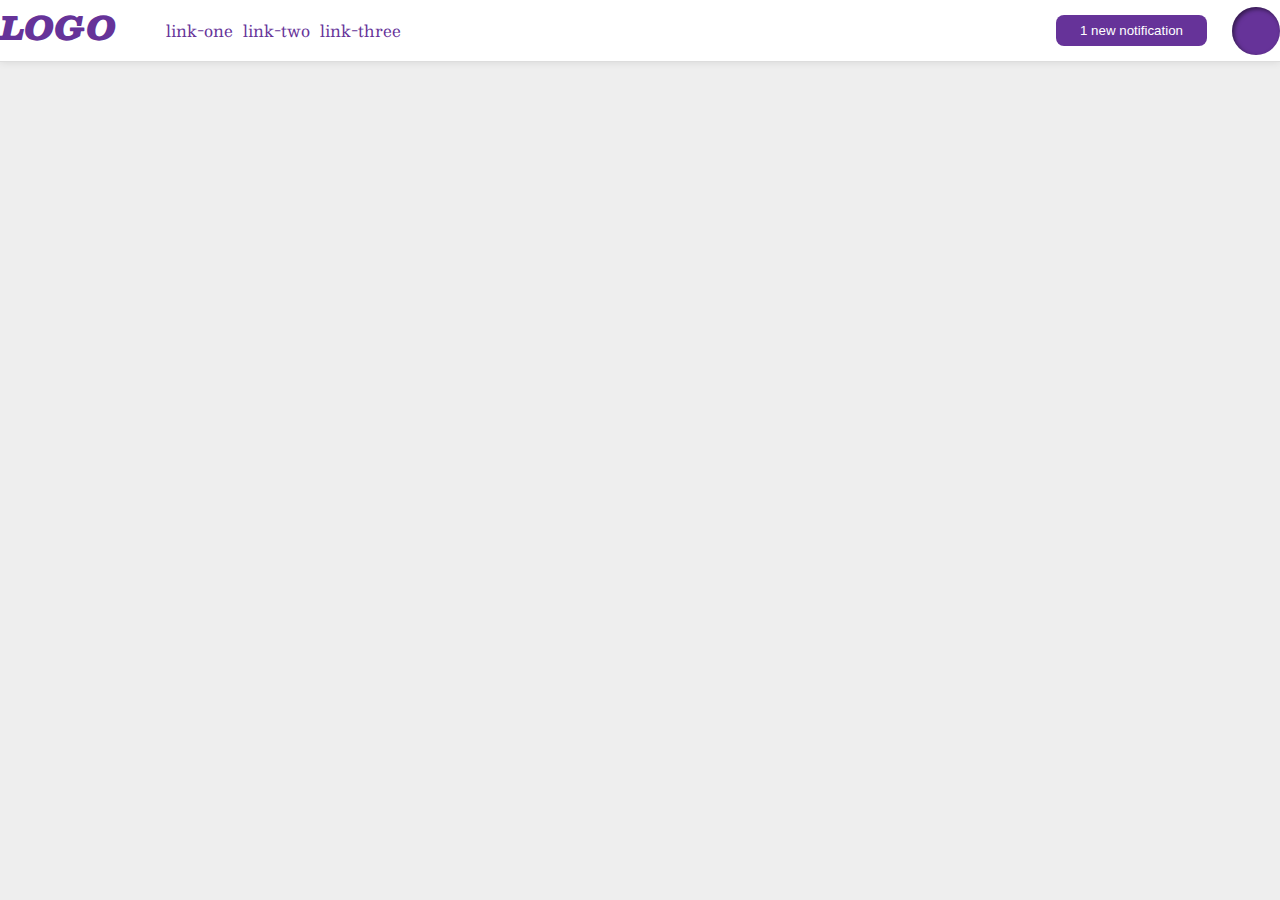
<file: flex/03-flex-header-2/index.html>
<!DOCTYPE html>
<html lang="en">
  <head>
    <meta charset="UTF-8">
    <meta http-equiv="X-UA-Compatible" content="IE=edge">
    <meta name="viewport" content="width=device-width, initial-scale=1.0">
    <title>Flex Header 2</title>
    <link rel="stylesheet" href="style.css">
  </head>
  <body>
    <div class="header">
      <div class="logo">
        LOGO
      </div>
      <ul class="links">
        <li><a href="https://google.com">link-one</a></li>
        <li><a href="https://google.com">link-two</a></li>
        <li><a href="https://google.com">link-three</a></li>
      </ul>
      <div class="div-right">
      <button class="notifications">
        1 new notification
      </button>
      <div class="profile-image"></div>
      </div>
    </div>
  </body>
</html>
</file>
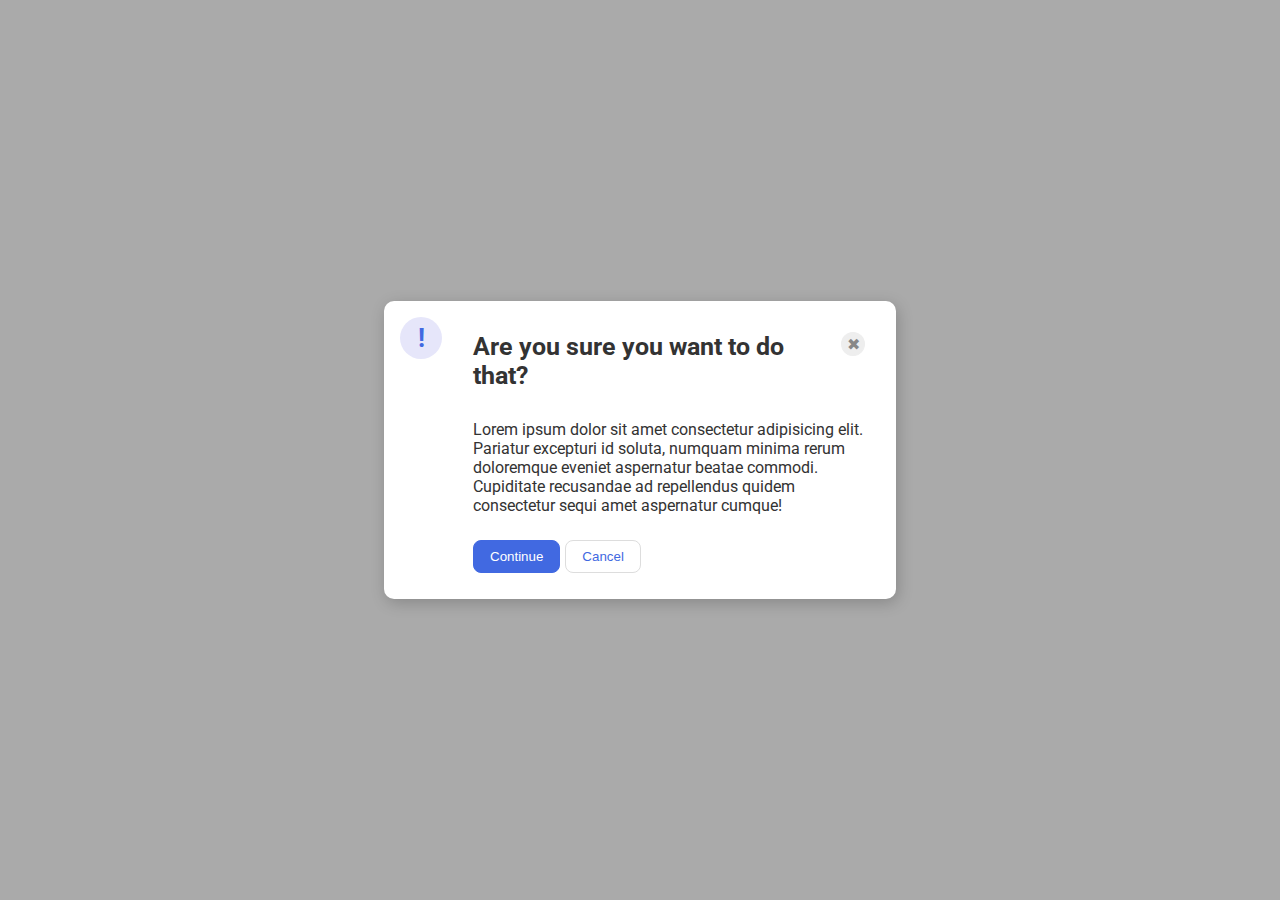
<file: flex/05-flex-modal/index.html>
<!DOCTYPE html>
<html lang="en">
  <head>
    <meta charset="UTF-8">
    <meta http-equiv="X-UA-Compatible" content="IE=edge">
    <meta name="viewport" content="width=device-width, initial-scale=1.0">
    <link rel="stylesheet" href="style.css">
    <title>Modal</title>
  </head>
  <body>
    <div class="modal">
      <div class="icon">!</div>
      <div class="wrapper">
        <div class="first-line">
      <div class="header">Are you sure you want to do that?</div>
      <button class="close-button">✖</button>
        </div>
      <div class="text">Lorem ipsum dolor sit amet consectetur adipisicing elit. Pariatur excepturi id soluta, numquam minima rerum doloremque eveniet aspernatur beatae commodi. Cupiditate recusandae ad repellendus quidem consectetur sequi amet aspernatur cumque!</div>
      <div class="action-button">
      <button class="continue">Continue</button>
      <button class="cancel">Cancel</button>
        </div>
      </div>
    </div>
  </body>
</html>
</file>
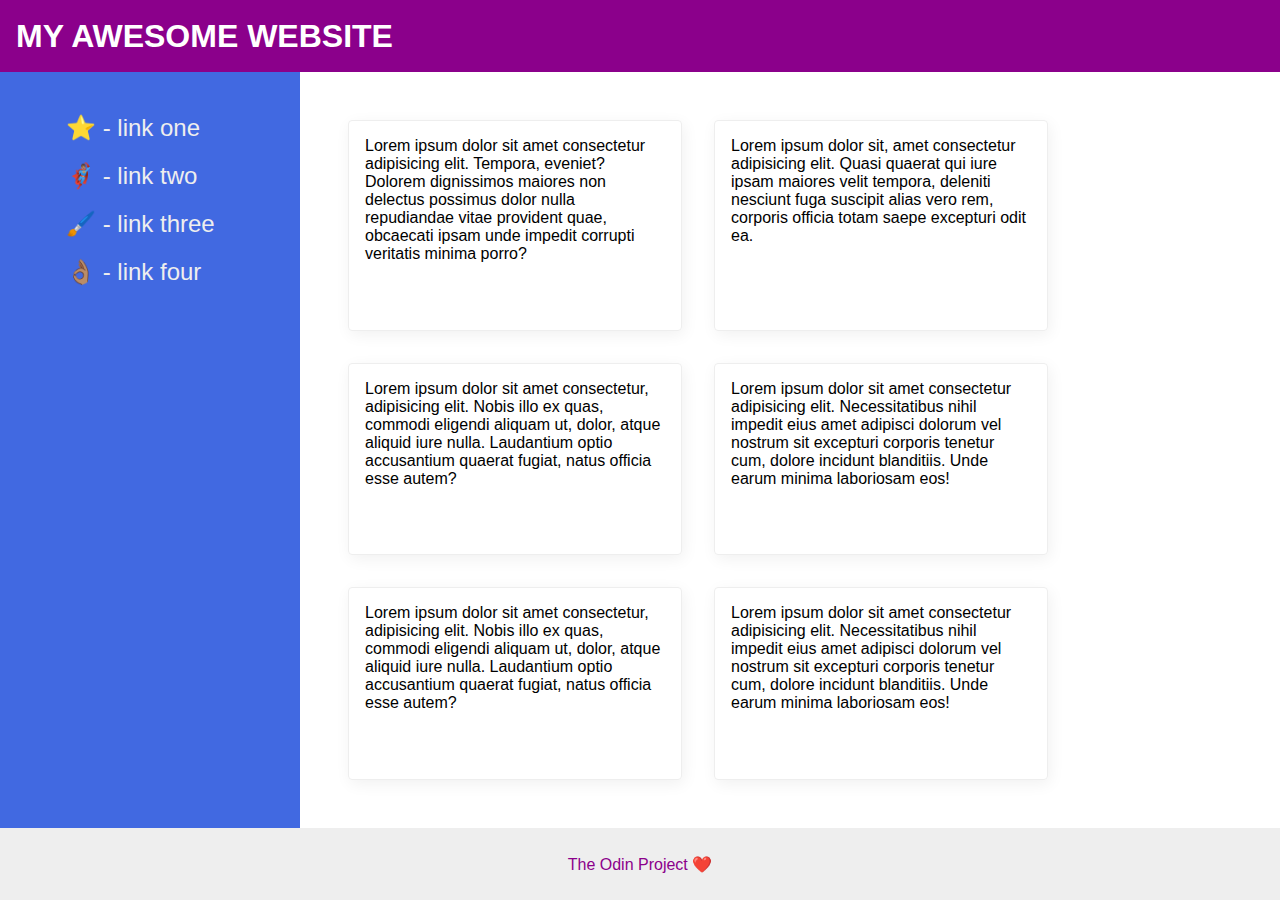
<file: flex/07-flex-layout-2/index.html>
<!DOCTYPE html>
<html lang="en">
  <head>
    <meta charset="UTF-8">
    <meta http-equiv="X-UA-Compatible" content="IE=edge">
    <meta name="viewport" content="width=device-width, initial-scale=1.0">
    <title>The Holy Grail</title>
    <link rel="stylesheet" href="style.css">
  </head>
  <body>
    <div class="header">
      MY AWESOME WEBSITE
    </div>

    <div class="main">
    
    <div class="sidebar">
      <ul>
        <li><a href="#">⭐ - link one</a></li>
        <li><a href="#">🦸🏽‍♂️ - link two</a></li>
        <li><a href="#">🖌️ - link three</a></li>
        <li><a href="#">👌🏽 - link four</a></li>
      </ul>
    </div>

    <div class="card-container">
    <div class="card">Lorem ipsum dolor sit amet consectetur adipisicing elit. Tempora, eveniet? Dolorem dignissimos maiores non delectus possimus dolor nulla repudiandae vitae provident quae, obcaecati ipsam unde impedit corrupti veritatis minima porro?</div>
    <div class="card">Lorem ipsum dolor sit, amet consectetur adipisicing elit. Quasi quaerat qui iure ipsam maiores velit tempora, deleniti nesciunt fuga suscipit alias vero rem, corporis officia totam saepe excepturi odit ea.</div>
    <div class="card">Lorem ipsum dolor sit amet consectetur, adipisicing elit. Nobis illo ex quas, commodi eligendi aliquam ut, dolor, atque aliquid iure nulla. Laudantium optio accusantium quaerat fugiat, natus officia esse autem?</div>
    <div class="card">Lorem ipsum dolor sit amet consectetur adipisicing elit. Necessitatibus nihil impedit eius amet adipisci dolorum vel nostrum sit excepturi corporis tenetur cum, dolore incidunt blanditiis. Unde earum minima laboriosam eos!</div>
    <div class="card">Lorem ipsum dolor sit amet consectetur, adipisicing elit. Nobis illo ex quas, commodi eligendi aliquam ut, dolor, atque aliquid iure nulla. Laudantium optio accusantium quaerat fugiat, natus officia esse autem?</div>
    <div class="card">Lorem ipsum dolor sit amet consectetur adipisicing elit. Necessitatibus nihil impedit eius amet adipisci dolorum vel nostrum sit excepturi corporis tenetur cum, dolore incidunt blanditiis. Unde earum minima laboriosam eos!</div>
      </div>
    </div>

    <div class="footer">
      The Odin Project ❤️
    </div>
  </body>
</html>
</file>
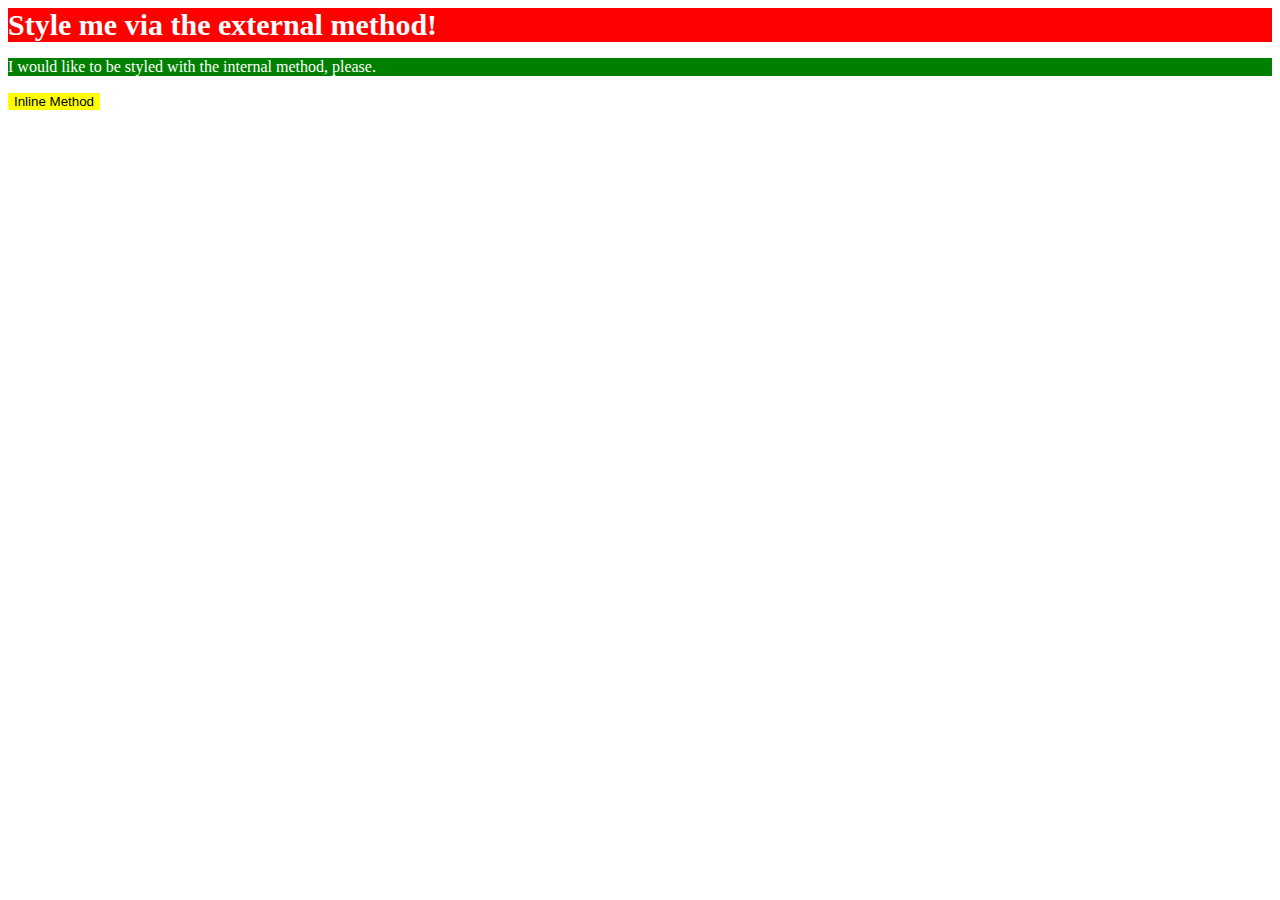
<file: foundations/01-css-methods/index.html>
<!DOCTYPE html>
<html lang="en">
  <head>
    <meta charset="UTF-8">
    <meta http-equiv="X-UA-Compatible" content="IE=edge">
    <meta name="viewport" content="width=device-width, initial-scale=1.0">
    <title>Methods for Adding CSS</title>
    <link rel="stylesheet" href="./style.css"> 
    <style>
      .second-style {
        color: white;
        background-color: green;
      }
    </style>

  </head>
  <body>
    <div class="first-style">Style me via the external method!</div>
    <p class="second-style">I would like to be styled with the internal method, please.</p>
    <button 
    style="background-color: yellow;
    border: none;
    ">Inline Method</button>
  </body>
</html>
</file>
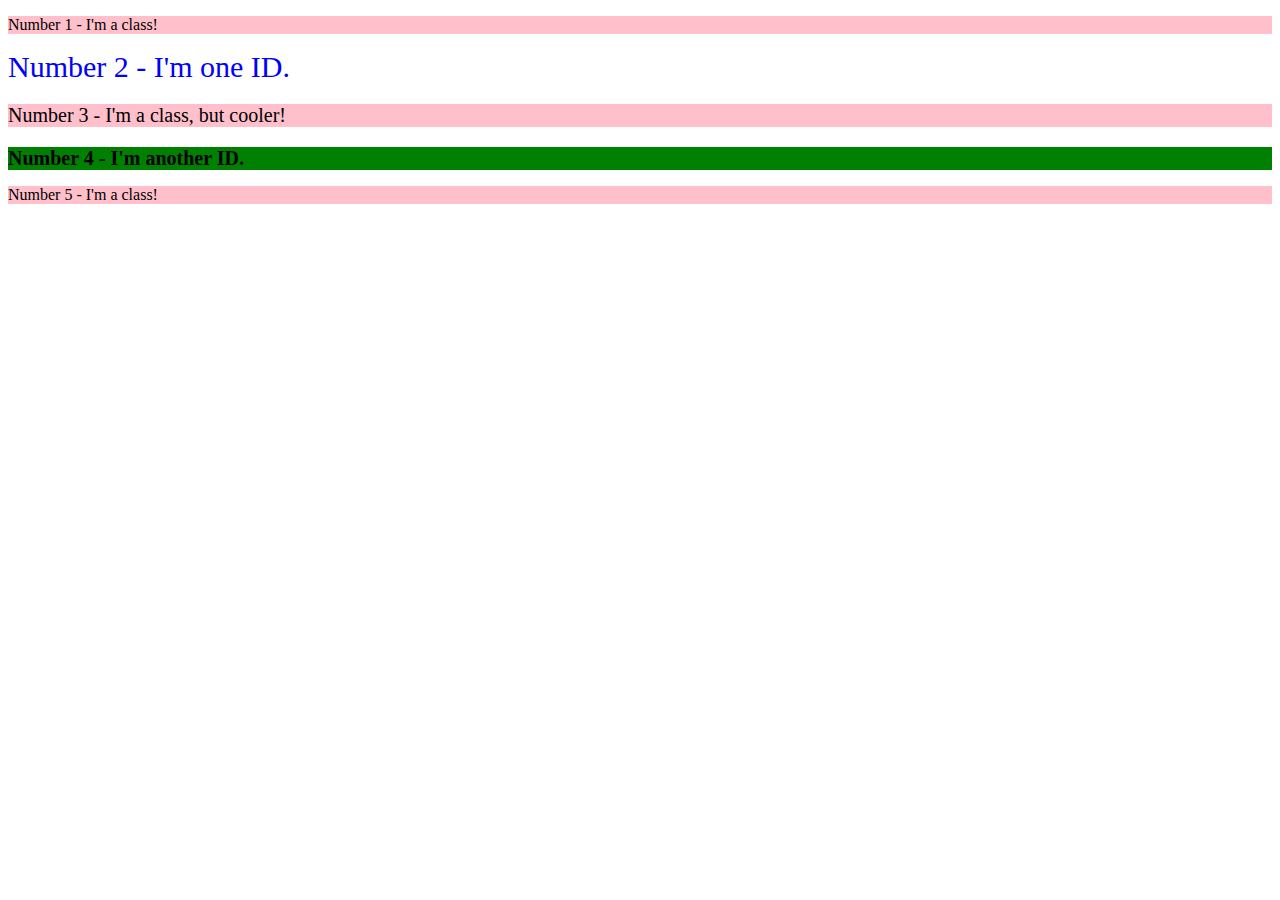
<file: foundations/02-class-id-selectors/index.html>
<!DOCTYPE html>
<html lang="en">
  <head>
    <meta charset="UTF-8">
    <meta http-equiv="X-UA-Compatible" content="IE=edge">
    <meta name="viewport" content="width=device-width, initial-scale=1.0">
    <title>Class and ID Selectors</title>
    <link rel="stylesheet" href="style.css">
  </head>
  <body>
    <p class="pink">Number 1 - I'm a class!</p>
    <div id="one">Number 2 - I'm one ID.</div>
    <p class="pink big">Number 3 - I'm a class, but cooler!</p>
    <div id="two">Number 4 - I'm another ID.</div>
    <p class="pink">Number 5 - I'm a class!</p>
  </body>
</html>
</file>
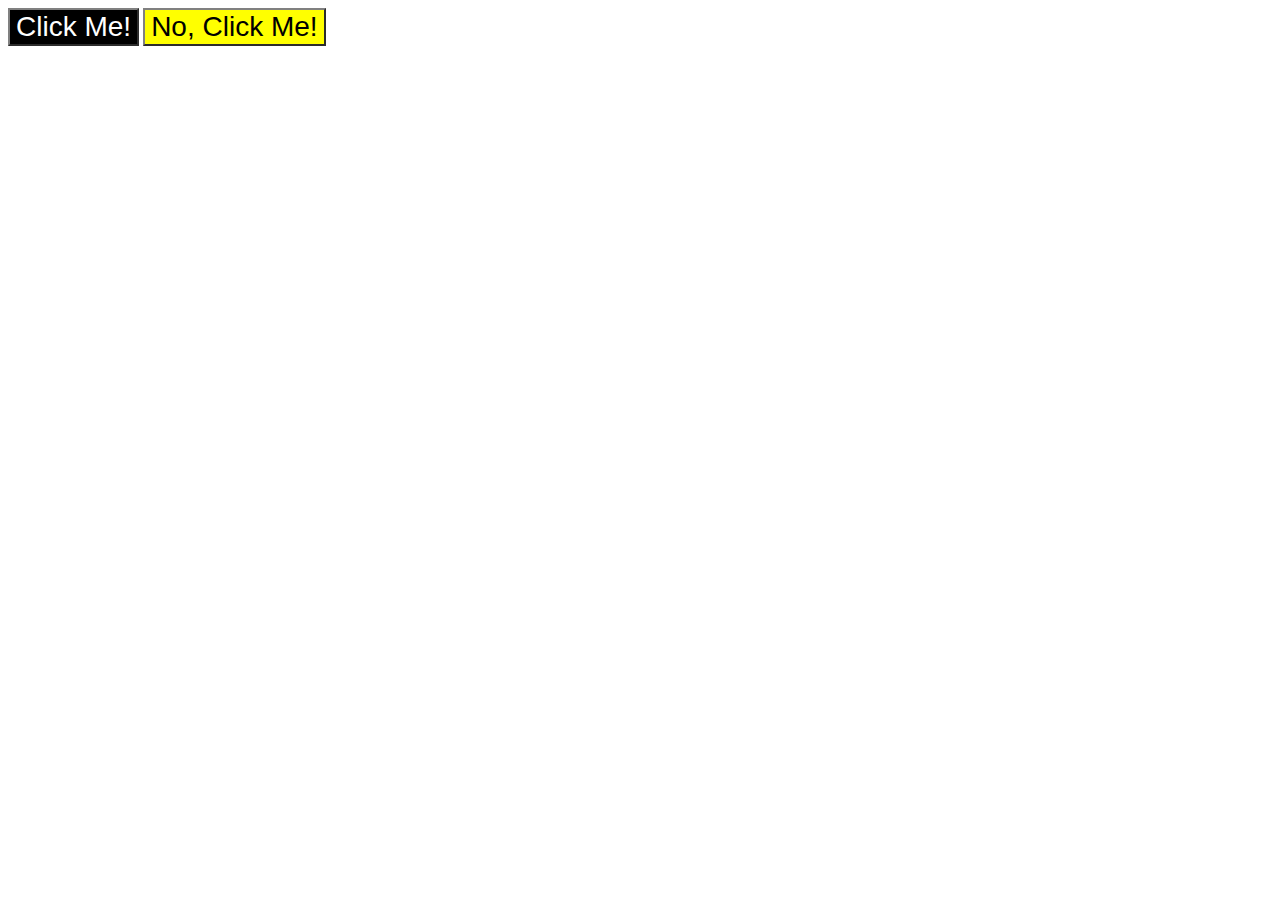
<file: foundations/03-grouping-selectors/index.html>
<!DOCTYPE html>
<html lang="en">
  <head>
    <meta charset="UTF-8">
    <meta http-equiv="X-UA-Compatible" content="IE=edge">
    <meta name="viewport" content="width=device-width, initial-scale=1.0">
    <title>Grouping Selectors</title>
    <link rel="stylesheet" href="style.css">
  </head>
  <body>
    <button class="left">Click Me!</button>
    <button class="right">No, Click Me!</button>
  </body>
</html>
</file>
<file: flex/03-flex-header-2/style.css>
/* this is some magical font-importing.  
you'll learn about it later. */
@import url('https://fonts.googleapis.com/css2?family=Besley:ital,wght@0,400;1,900&display=swap');

body {
  margin: 0;
  background: #eee;
  font-family: Besley, serif;
}

.header {
  background: white;
  border-bottom: 1px solid #ddd;
  box-shadow: 0 0 8px rgba(0,0,0,.1);
  display: flex;
}

.profile-image .logo {
  margin: 10px;
}

.profile-image {
  background: rebeccapurple;
  box-shadow: inset 2px 2px 4px rgba(0,0,0,.5);
  border-radius: 50%;
  width: 48px;
  height: 48px;
  gap: 10px;
  align-self: center;


}

.logo {
  color: rebeccapurple;
  font-size: 32px;
  font-weight: 900;
  font-style: italic;
}

.div-left {
  display: flex;
  
}

.div-right {
  display: flex;
  gap: 10px;
  justify-content: flex-end;

}


.links {
  display: flex;
  gap: 10px;
  margin: 10px auto 10px 10px;
  align-self: center;
}

button {

  border: none;
  border-radius: 8px;
  background: rebeccapurple;
  color: white;
  padding: 8px 24px;
  margin: 15px;
 
}

a {
  /* this removes the line under our links */
  text-decoration: none;
  color: rebeccapurple;
}

ul {
  list-style-type: none;
}
</file>
<file: flex/05-flex-modal/style.css>
@import url('https://fonts.googleapis.com/css2?family=Roboto:wght@400;700&display=swap');

html, body {
  height: 100%;
}

body {
  font-family: Roboto, sans-serif;
  margin: 0;
  background: #aaa;
  color: #333;
  /* I'll give you this one for free lol */
  display: flex;
  align-items: center;
  justify-content: center;
}

.modal {
  background: white;
  width: 480px;
  border-radius: 10px;
  box-shadow: 2px 4px 16px rgba(0,0,0,.2);
  display: flex;
  gap: 16px;
  padding: 16px;
}

.icon {
  color: royalblue;
  font-size: 26px;
  font-weight: 700;
  background: lavender;
  width: 42px;
  height: 42px;
  border-radius: 50%;
  display: flex;
  align-items: center;
  justify-content: center;
  flex-shrink: 0;
}

.header {
  font-weight: bold;
  font-size: 25px;
  
}

.wrapper {
  display:flex;
  flex-direction: column;
}

.first-line {
  display: flex;
  gap: auto;
  justify-content: space-between;
  padding: 15px;
  
}

.close-button {
  background: #eee;
  border-radius: 50%;
  color: #888;
  font-weight: 400;
  font-size: 16px;
  height: 24px;
  width: 24px;
  display: flex;
  align-items: center;
  justify-content: center;
  border: 1px solid #eee;
  padding: 0;
}

.text {
  padding: 15px;
}

.action-button {
  display: flex;
  margin: 10px 15px;
}

button {
  display: flex;
  cursor: pointer;
  padding: 8px 16px;
  border-radius: 8px;
}

button.continue {
  background: royalblue;
  border: 1px solid royalblue;
  color: white;
  margin-right: 5px;
}

button.cancel {
  background: white;
  border: 1px solid #ddd;
  color: royalblue;
}
</file>
<file: flex/07-flex-layout-2/style.css>
html {
  height: 100%;
  margin: 0;
}

body {
  display: flex;
  flex: 1;
  flex-direction: column;
  font-family: -apple-system, BlinkMacSystemFont, 'Segoe UI', Roboto, Oxygen, Ubuntu, Cantarell, 'Open Sans', 'Helvetica Neue', sans-serif;
  margin: 0;
  min-height: 100vh;
}

a {
  text-decoration: none;
  color: #eee;
  width: 24px;
  font-size: 24px;

  
}

li {
  list-style: none;
  margin: 0;
  padding: 10px;

}

.header {
  height: 72px;
  font-size: 32px;
  font-weight: 900;
  background: darkmagenta;
  color: white;
  display: flex;
  align-items: center;
  padding: 0 16px;
}

.main {
  display: flex;
  flex: 1;
}

.footer {
  height: 72px;
  background: #eee;
  color: darkmagenta;
  display: flex;
  justify-content: center;
  align-items: center;
  
}

.sidebar {
  width: 300px;
  background: royalblue;
  box-sizing: border-box;
  display: flex;
  flex-direction: column;
  align-items: flex-start;
  padding: 16px;
  flex-shrink: 0;
}

.card {
  border: 1px solid #eee;
  box-shadow: 2px 4px 16px rgba(0,0,0,.06);
  border-radius: 4px;
  padding: 16px;
  width: 300px;
 
}

.card-container {
  display: flex;
  flex-wrap: wrap;
  padding: 48px;
  gap: 32px;
}
</file>
<file: foundations/01-css-methods/style.css>
.first-style {
    background-color: red;
    color: white;
    font-weight: bold;
    font-size: 30px;


}
</file>
<file: foundations/02-class-id-selectors/style.css>
.pink {
    background-color: pink;
}

.big {
    font-size: 20px;
}

#one {
    color: blue;
    font-size: 30px;
}

#two {
    background-color: green;
    font-weight: bold;
    font-size: 20px;
}
</file>
<file: foundations/03-grouping-selectors/style.css>
.left,
.right {
    border-color: gray;
    font-size: 28px;
    font-family: Helvetica, 'Times New Roman', Times, sans-serif
}

.left {
    color: white;
    background-color: black

}

.right {
    color: black;
    background-color: yellow
    

}
</file>
